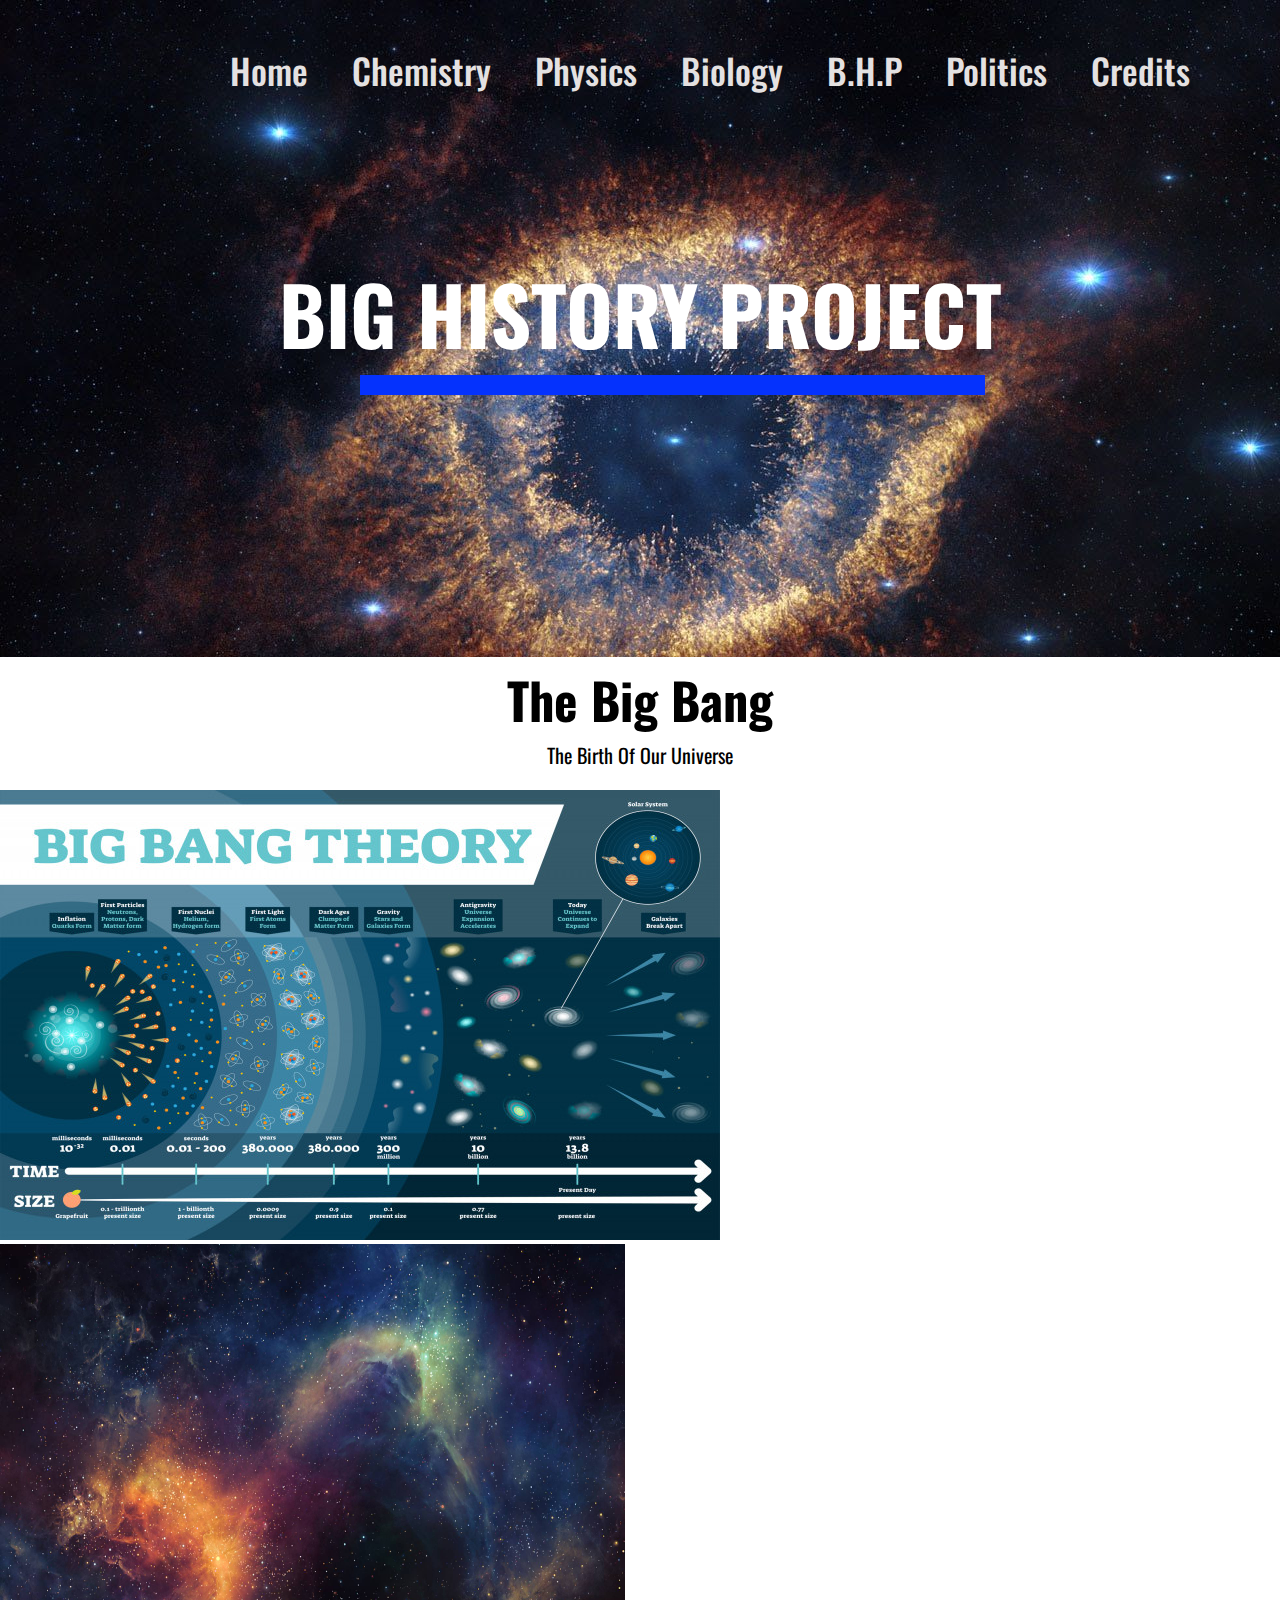
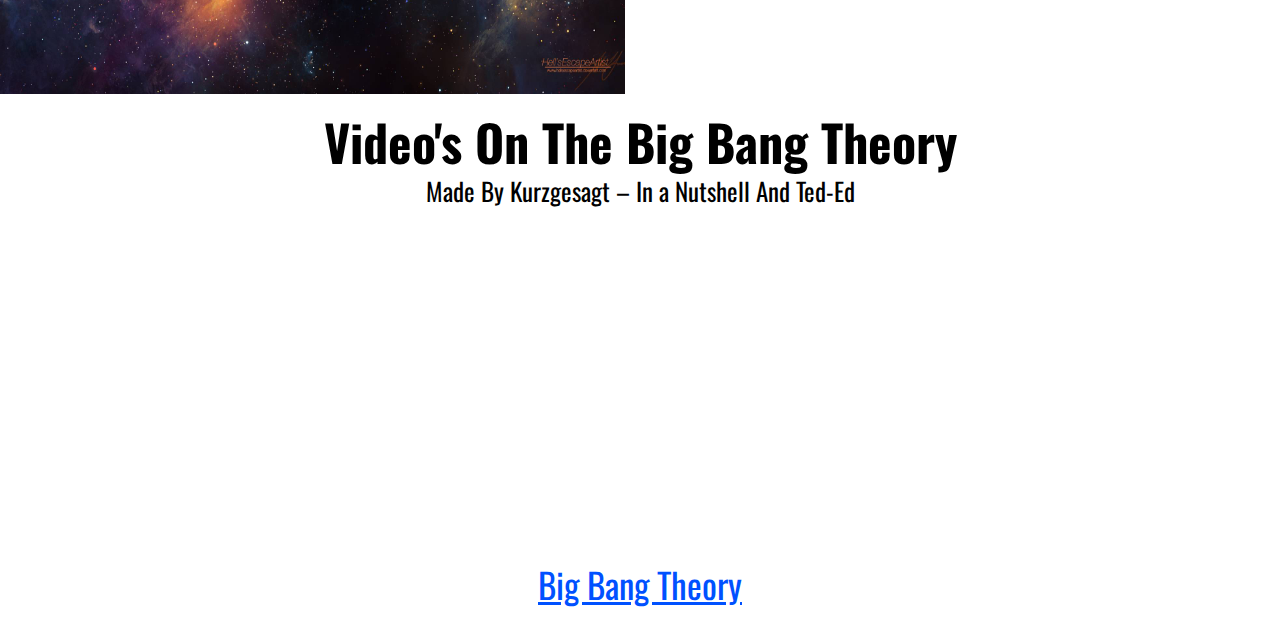
<file: B.H.P.html>
<!DOCTYPE html>
<html lang = "en">
<head>
    <meta charset    = "UTF-8">
    <meta http-equiv = "X-UA-Compatible" content = "IE=edge">
    <meta name       = "viewport" content        = "width=device-width, initial-scale=1.0">
    <link rel        = "stylesheet" href         = "B.H.P.css">
    <title>B.H.P</title>
</head>
<body>
    <div class = "download">
        <nav>
          <ul>
             <li><a href = "index.html">Home</a></li>
             <li><a href = "Chemistry.html">Chemistry</a></li>
             <li><a href = "Physics.html">Physics</a></li>
             <li><a href = "Biology.html">Biology</a></li>
             <li><a href = "B.H.P.html">B.H.P</a></li>
             <li><a href = "Politics.html">Politics</a></li>
             <li><a href="Credits.html">Credits</a></li>
          </ul>
          </nav>
            <h1 class = "h1-1">BIG HISTORY PROJECT</h1>
            <div class = "div-2"></div>
        </div>
       <h2 class = "Big-Bang">The Big Bang</h2>
       <p class="big-bang">
        The Birth Of Our Universe
       </p>
       <img src="thumb_720_450_dreamstime_m_112764179_1.jpg" alt="img1" class="img1">
        <img src="53083.jpg" alt="img2" class="img2">
        <h2 class="h2-2">
            Video's On The Big Bang Theory
        </h2>
        <p class="p9">Made By Kurzgesagt – In a Nutshell And Ted-Ed</p>
        <iframe width="560" height="315" src="https://www.youtube.com/embed/wNDGgL73ihY" frameborder="0" allow="accelerometer; autoplay; clipboard-write; encrypted-media; gyroscope; picture-in-picture" allowfullscreen class="iframe1"></iframe>
        <iframe width="560" height="315" src="https://www.youtube.com/embed/DmUiCweDic4" frameborder="0" allow="accelerometer; autoplay; clipboard-write; encrypted-media; gyroscope; picture-in-picture" allowfullscreen class="iframe2"></iframe>
        <p style=" text-align:center;"><a href="https://docs.google.com/document/d/1xMZqaXKbzo2fC8sefE-_W8ndWEW2XMj1_O1JrKoypl4/edit?usp=sharing">Big Bang Theory</a></p>
</body>
</html>
</file>
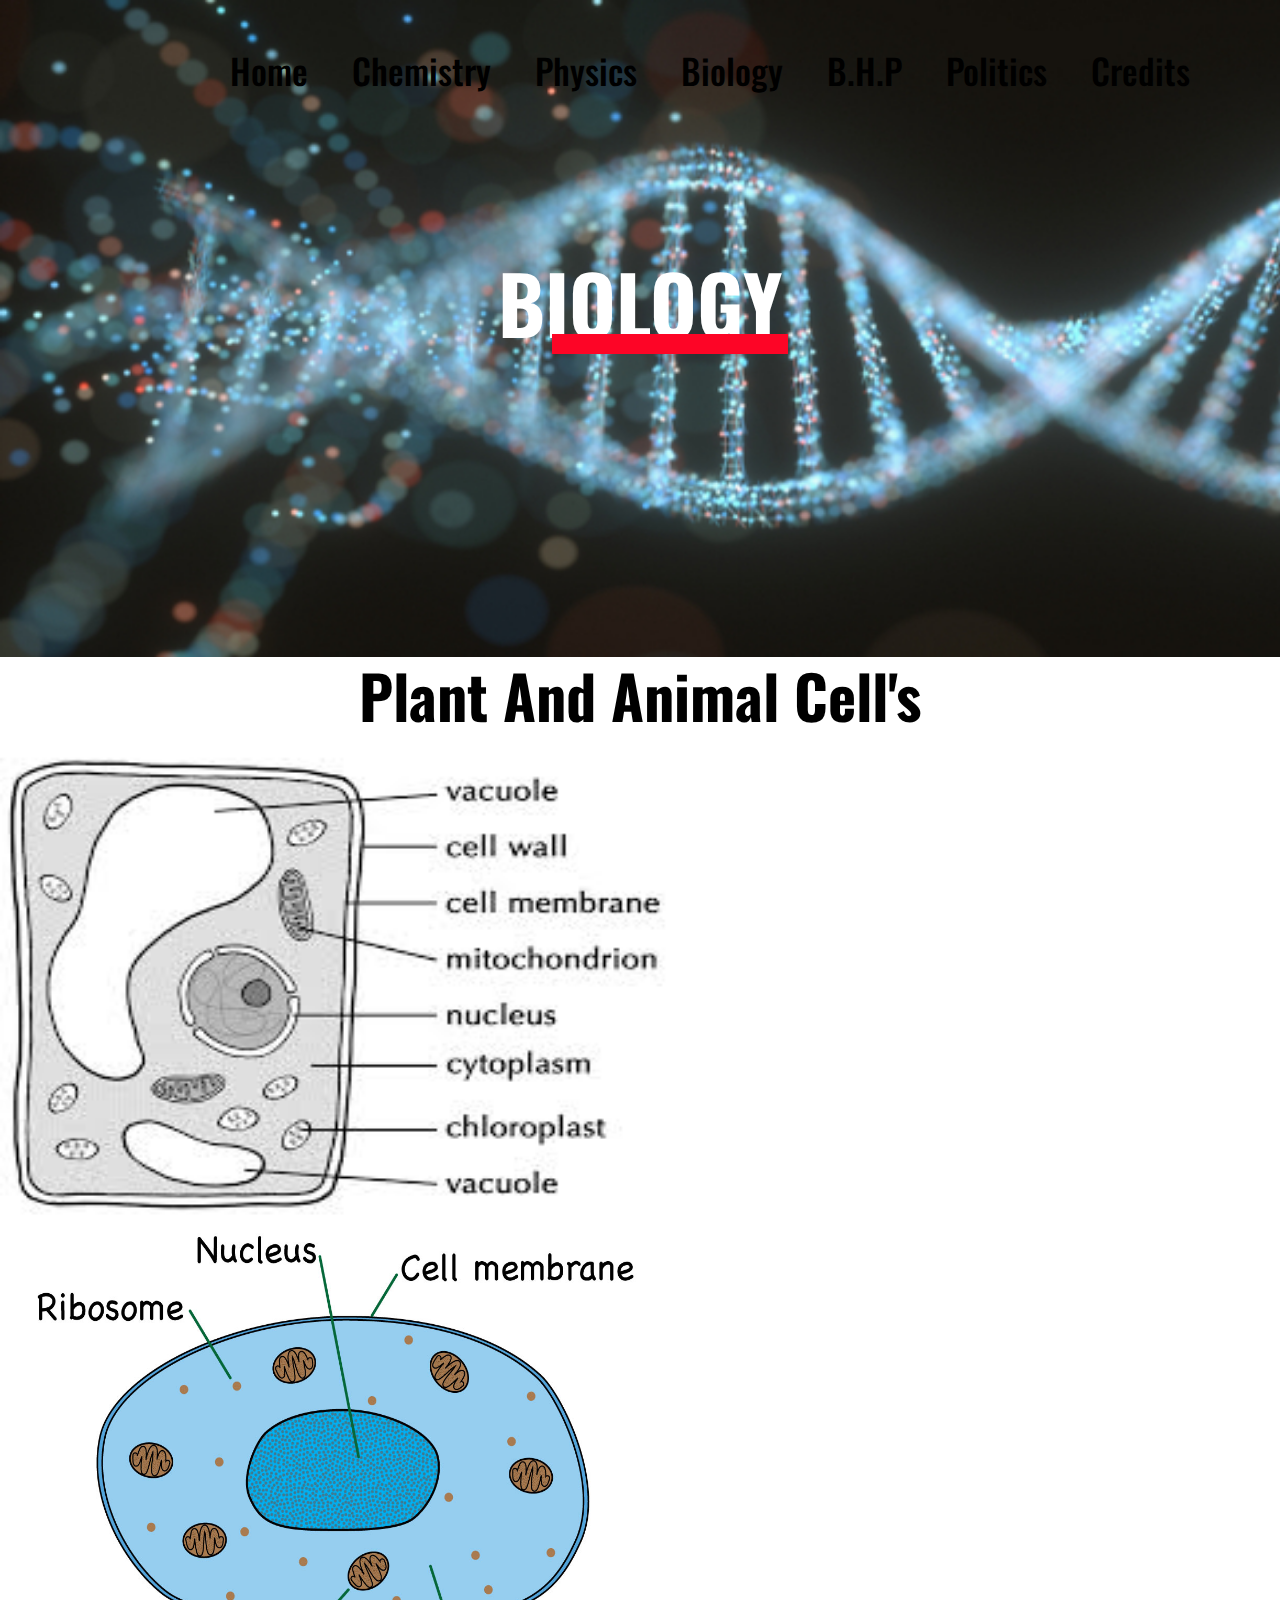
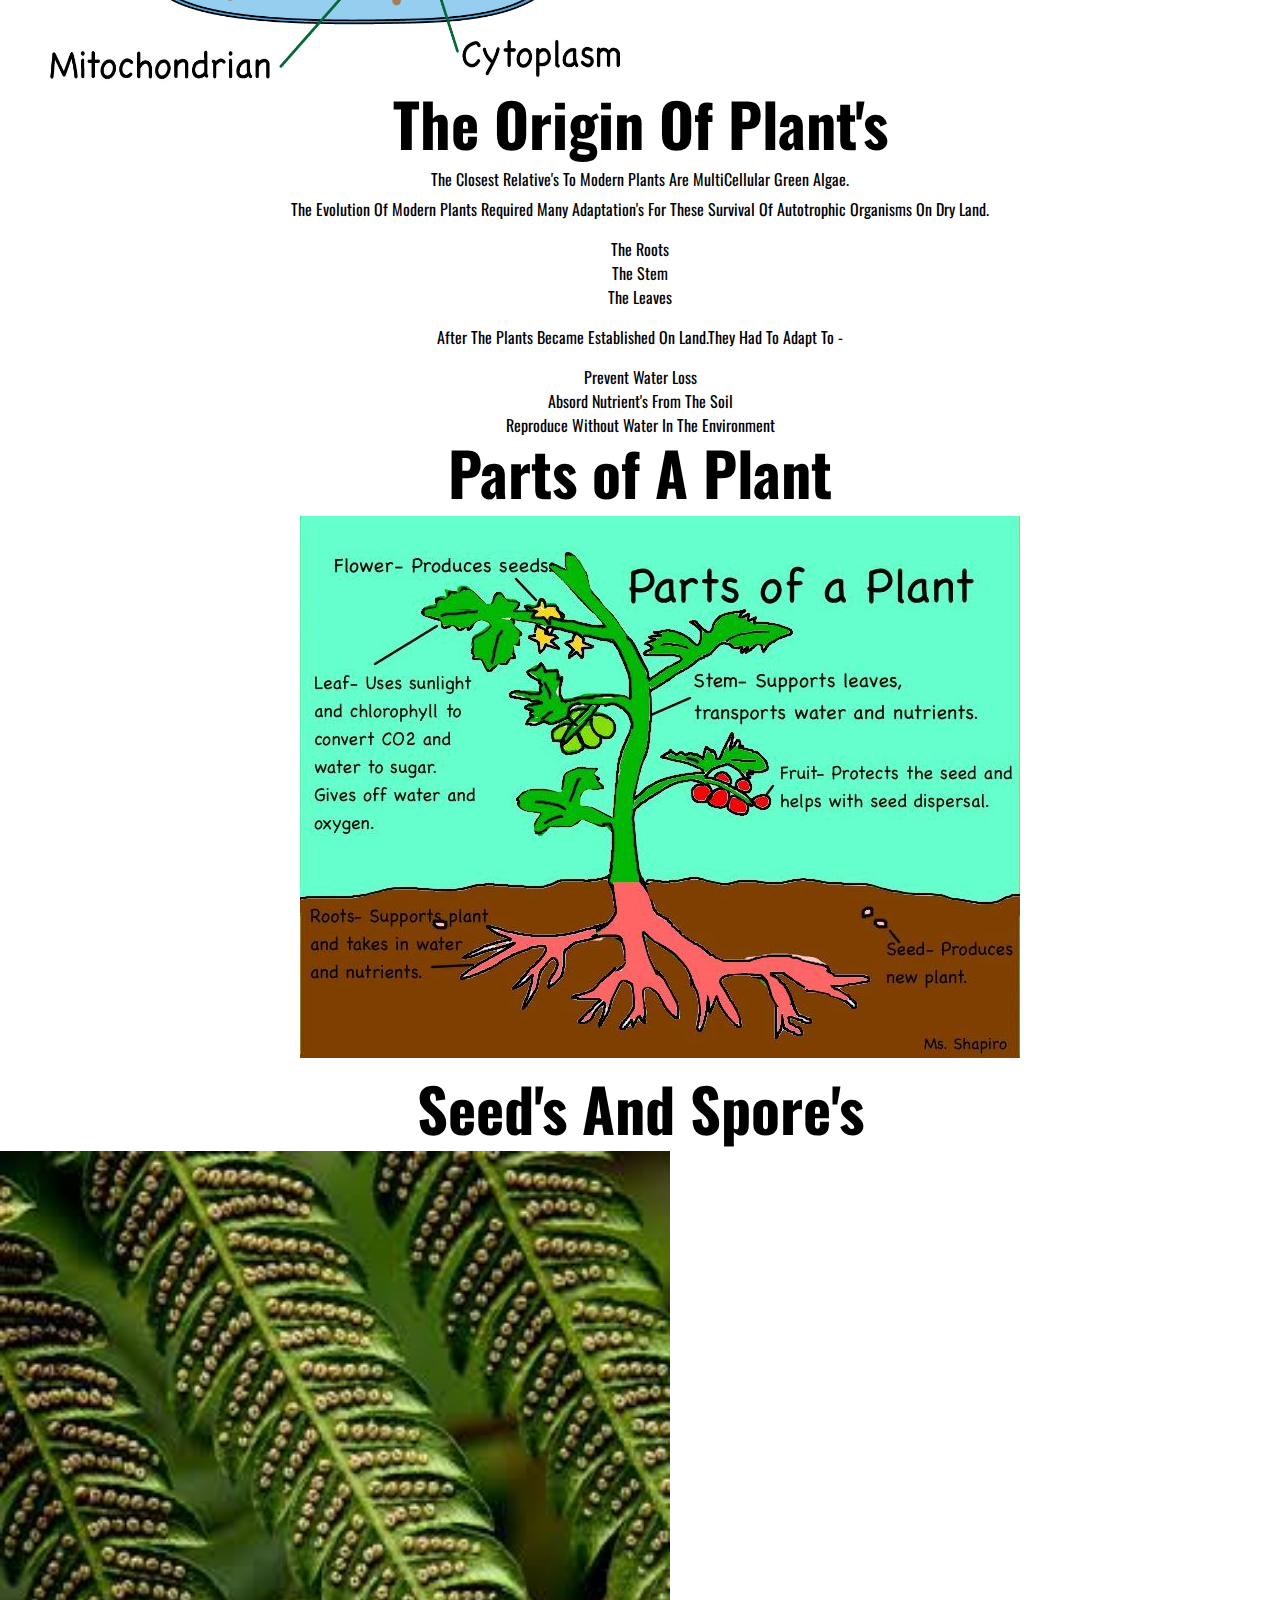
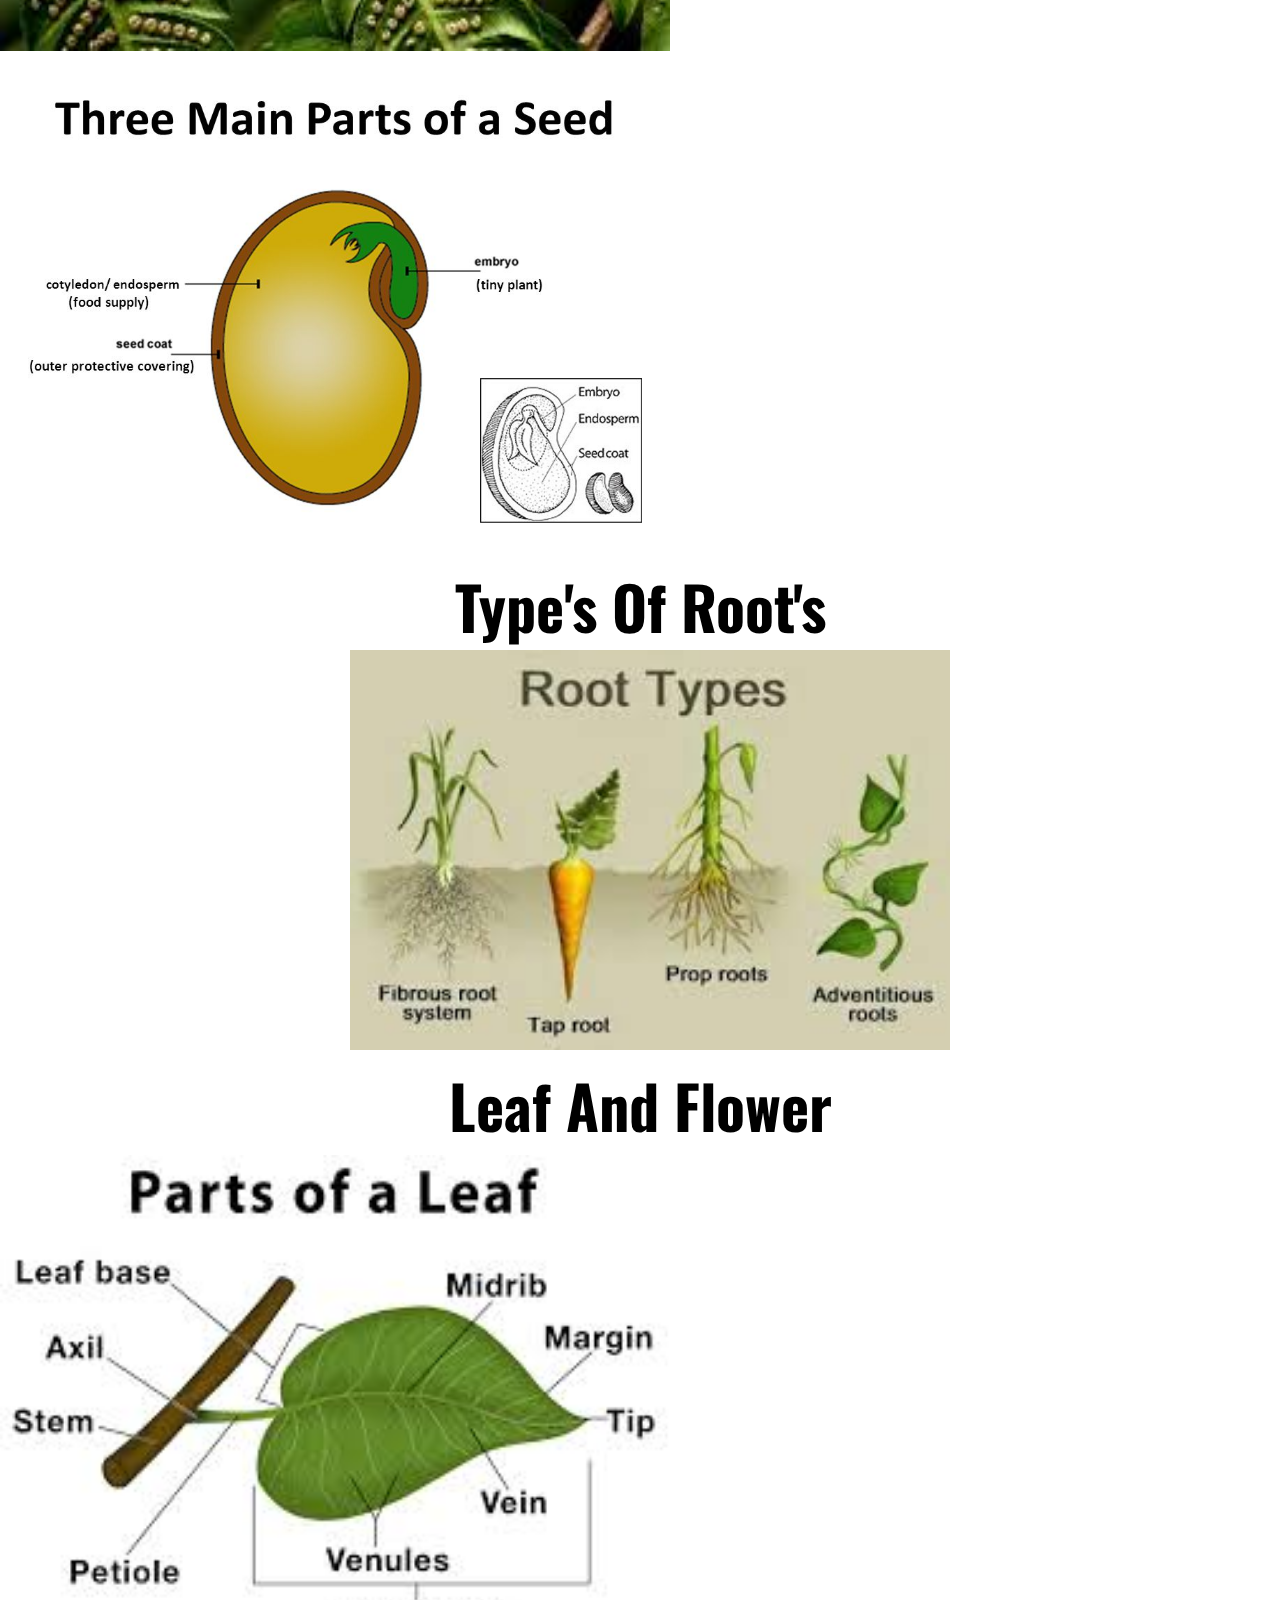
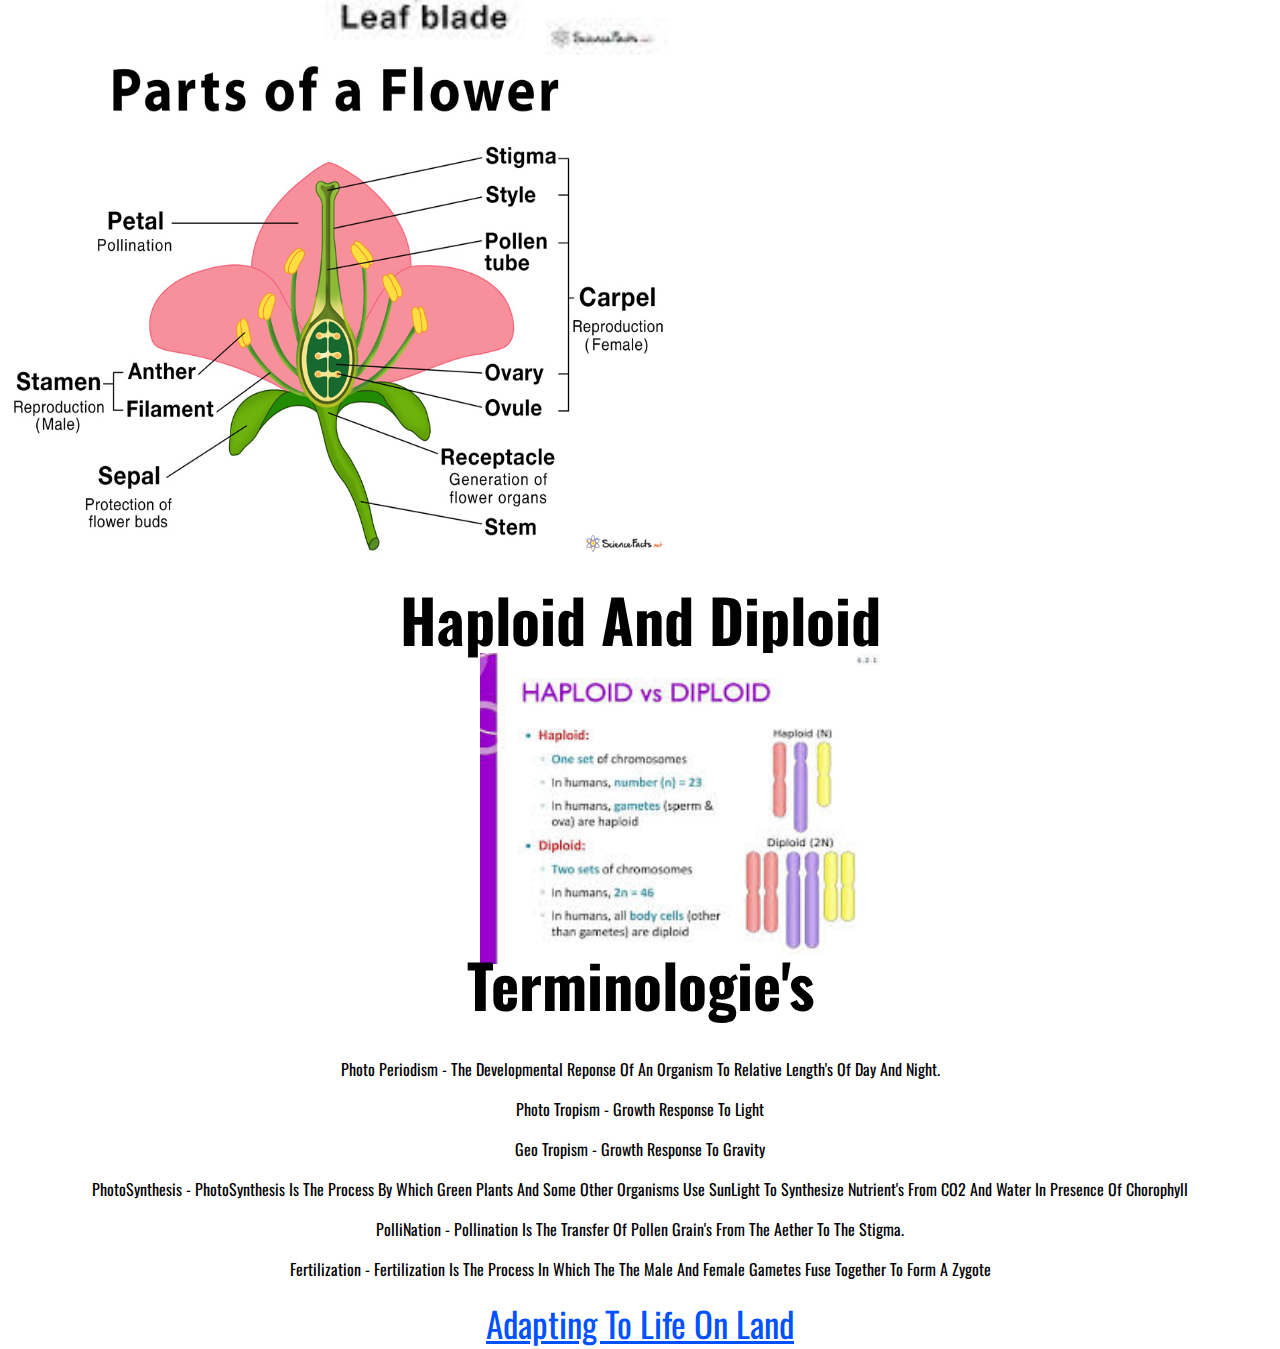
<file: Biology.html>
<!DOCTYPE html>
<html lang="en">
    <meta name="viewport" content="width=device-width, initial-scale=1.0">
    <link rel="stylesheet" href="Biology.css">
    <title>Biology</title>
</head>
<body>
    <div class = "download">
        <nav>
          <ul>
             <li><a href = "index.html">Home</a></li>
             <li><a href = "Chemistry.html">Chemistry</a></li>
             <li><a href = "Physics.html">Physics</a></li>
             <li><a href = "Biology.html">Biology</a></li>
             <li><a href = "B.H.P.html">B.H.P</a></li>
             <li><a href = "Politics.html">Politics</a></li>
             <li><a href="Credits.html">Credits</a></li>
          </ul>
          <h1 class = "h-1">BIOLOGY</h1>
          <div class="div-1"></div>
      </nav>
      <h2 class="h2-1">Plant And Animal Cell's</h2>
      <img src="Plant Cell.jpeg" alt="img1" class="img1">
      <img src="Animal Celll.jpg" alt="img2" class="img2">
      <h2 class="h2-2">The Origin Of Plant's</h2>
      <p class="p1">The Closest Relative's To Modern Plants Are MultiCellular Green Algae.</p>
      <p class="p2">The Evolution Of Modern Plants Required Many Adaptation's For These Survival Of Autotrophic Organisms On Dry Land.</p>      
      <li class="li1">The Roots</li>
      <li class="li2">The Stem</li>
      <li class="li3">The Leaves</li>
      <p class="p3">After The Plants Became Established On Land.They Had To Adapt To - </p>
      <li class="li4">Prevent Water Loss</li>
      <li class="li5">Absord Nutrient's From The Soil</li>
      <li class="li6">Reproduce Without Water In The Environment</li>
      <h2 class="h2-3">Parts of A Plant</h2>
      <img src="Parts Of A Plant.jpg" alt="img3" class="img3">
      <h2 class="h2-4">Seed's And Spore's</h2>
      <img src="Spor.jpeg" alt="img4" class="img4">
    <img src="Three+Main+Parts+of+a+Seed.jpg" alt="img5" class="img5">
    <h2 class="h2-5">Type's Of Root's</h2>
    <img src="Root Types.jpeg" alt="img6" class="img6">
    <h2 class = "h2-6">Leaf And Flower</h2>
    <img src="Leaf.jpeg" alt="img7" class="img7">
    <img src = "Parts-of-a-Flower-Diagram.jpg" alt = "img8" class = "img8">
    <h2 class="h2-8">Haploid And Diploid</h2>
    <img src="H And D.jpeg" alt="img9" class="img9">
<h2 class="h2-7">Terminologie's</h2>
    <p class="p4">Photo Periodism - The Developmental Reponse Of An Organism To Relative Length's Of Day And Night.</p>
    <p class="p5">Photo Tropism - Growth Response To Light</p>
      <p class="p6">Geo Tropism - Growth Response To Gravity</p>
      <p class="p7">PhotoSynthesis - PhotoSynthesis Is The Process By Which Green Plants And Some Other Organisms Use SunLight To Synthesize Nutrient's From CO2 And Water In Presence Of Chorophyll</p>
      <p class = "p8">PolliNation - Pollination Is The Transfer Of Pollen Grain's From The Aether To The Stigma.</p>
      <p class = "p9">Fertilization - Fertilization Is The Process In Which The The Male And Female Gametes Fuse Together To Form A Zygote</p>
    <div style="text-align:center;  position: relative; bottom: 200px; color: rgb(0, 81, 255); font-size: 35px;">
        <a href="Virus doc.pdf">Adapting To Life On Land</a>​​​​​​​​​​​​​​​​​​​​​​​​​​​​​​​​​​​​
      </div>
</body>
</html>
</file>
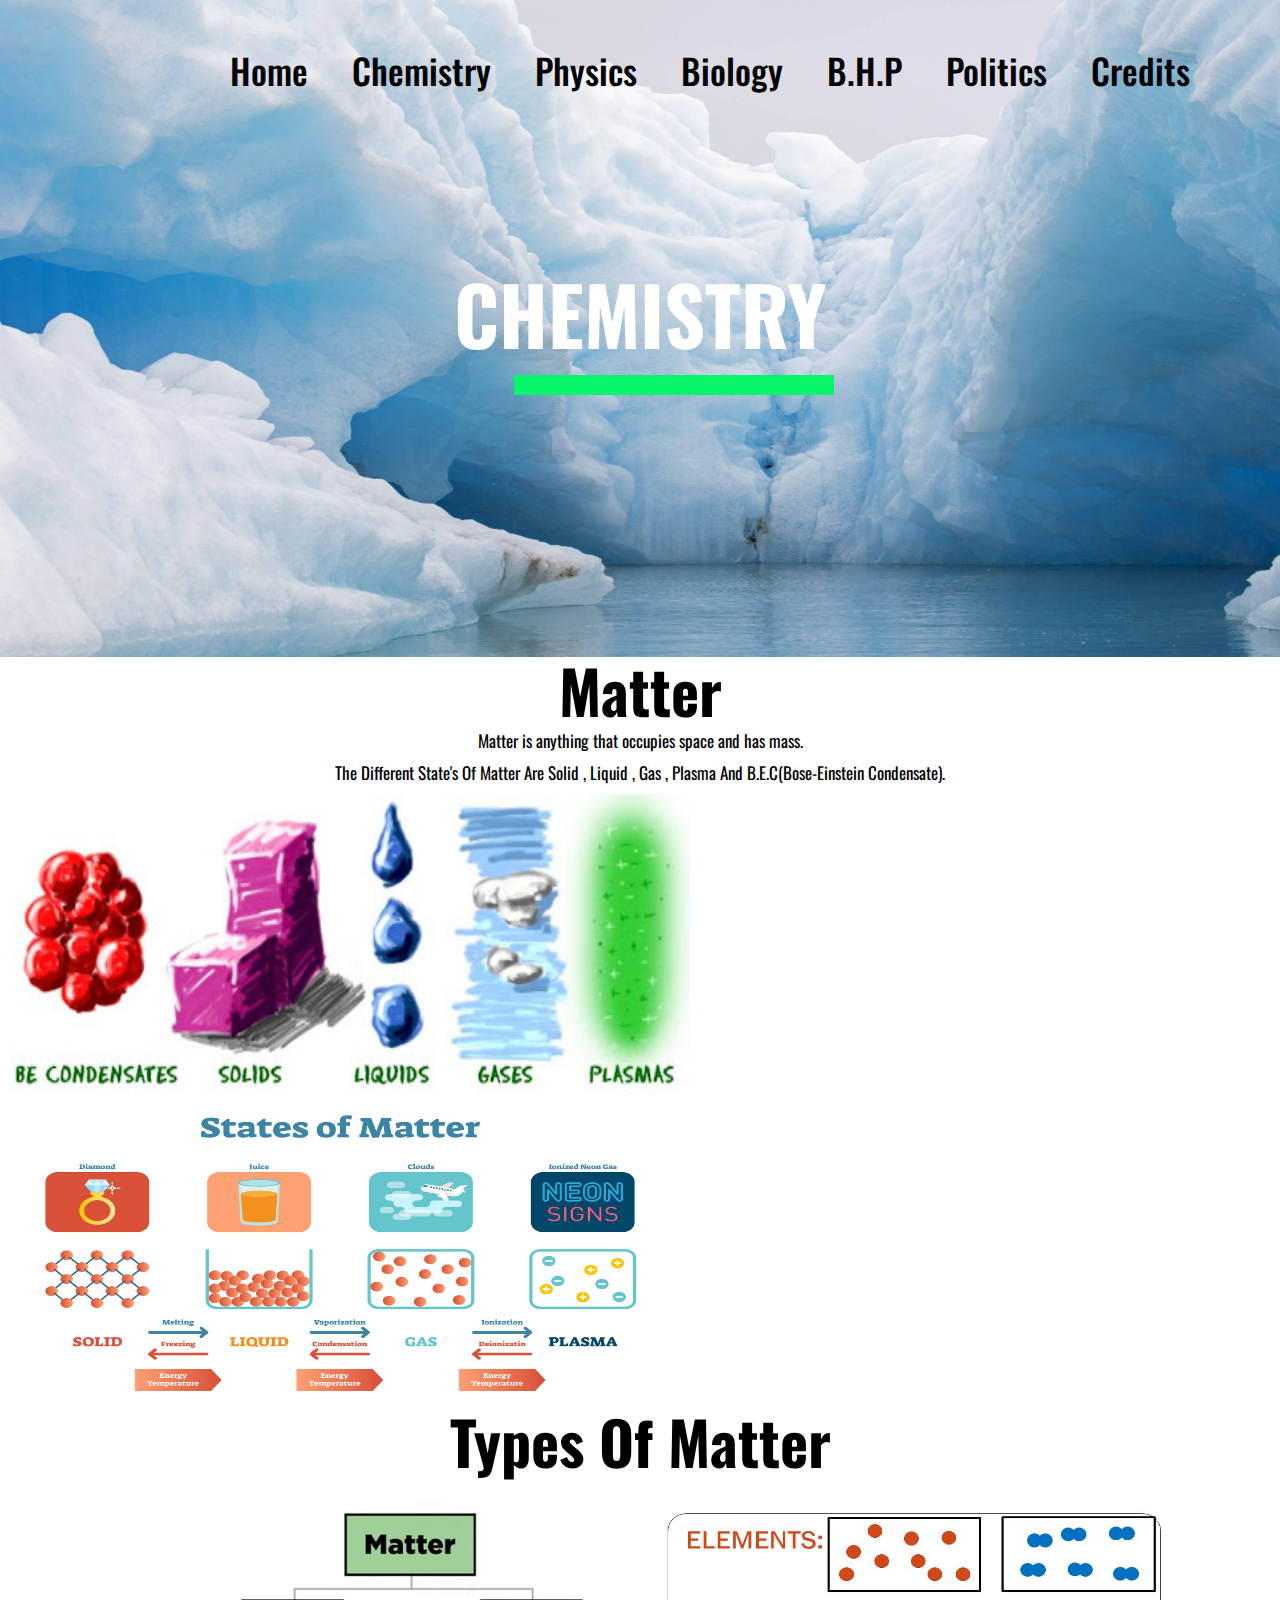
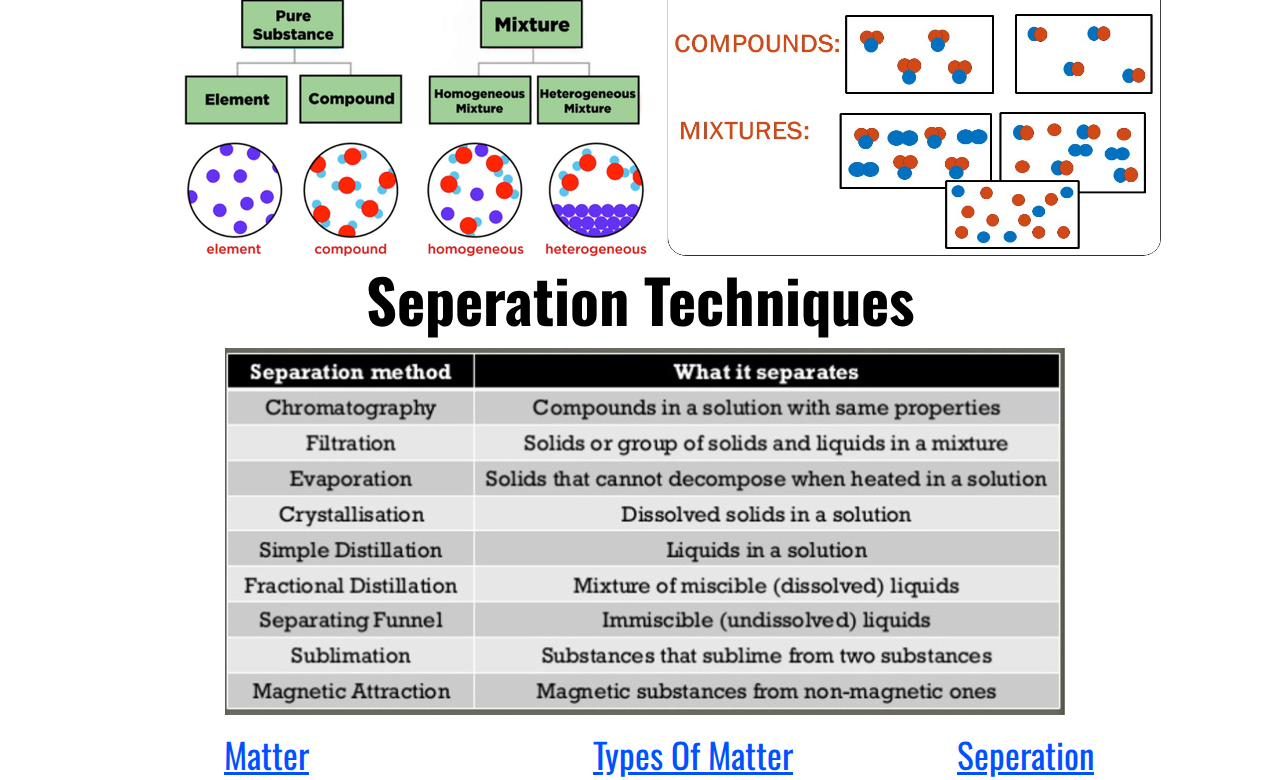
<file: Chemistry.html>
<!DOCTYPE html>
<html lang="en">
<head>
    <meta charset="UTF-8">
    <meta http-equiv="X-UA-Compatible" content="IE=edge">
    <meta name="viewport" content="width=device-width, initial-scale=1.0">
    <link rel="stylesheet" href="Chemistry.css">
    <title>Chemistry</title>
</head>
<body>
    <div class = "download">
        <nav>
          <ul>
             <li><a href = "index.html">Home</a></li>
             <li><a href = "Chemistry.html">Chemistry</a></li>
             <li><a href = "Physics.html">Physics</a></li>
             <li><a href = "Biology.html">Biology</a></li>
             <li><a href = "B.H.P.html">B.H.P</a></li>
             <li><a href = "Politics.html">Politics</a></li>
             <li><a href="Credits.html">Credits</a></li>
          </ul>
          </nav>
            <h1>CHEMISTRY</h1>
            <div class="div-1"></div>
            <h2 class = "h2-1">Matter</h2>
            <p class="p1">Matter is anything that occupies space and has mass.</p>
            <p class="p2">The Different State's Of Matter Are Solid , Liquid , Gas , Plasma And B.E.C(Bose-Einstein Condensate).</p>
            <img src="Solid Liquid Gas.jpg" alt="img-1" class="img-1">
            <img src="Process Of matter.jpg" alt="img-2" class="img-2">
            <h2 class="h2-2">Types Of Matter</h2>
            <img src="-Types-of-matter.png" alt="img-3" class="img-3">
            <img src="Atoms.jpg" alt="img4" class="img4">
            <h2 class="h2-3">Seperation Techniques</h2>
            <img src="Seperation Techniques.jpg" alt="img5" class="img5">
          <a href = "States Of Matter.pdf" class = "a-1">Matter</a>
          <a href="Mixtures.pdf" class="a-2">Types Of Matter</a>
          <a href="Seperation.pdf" class="a-3">Seperation</a>
</html>
</file>
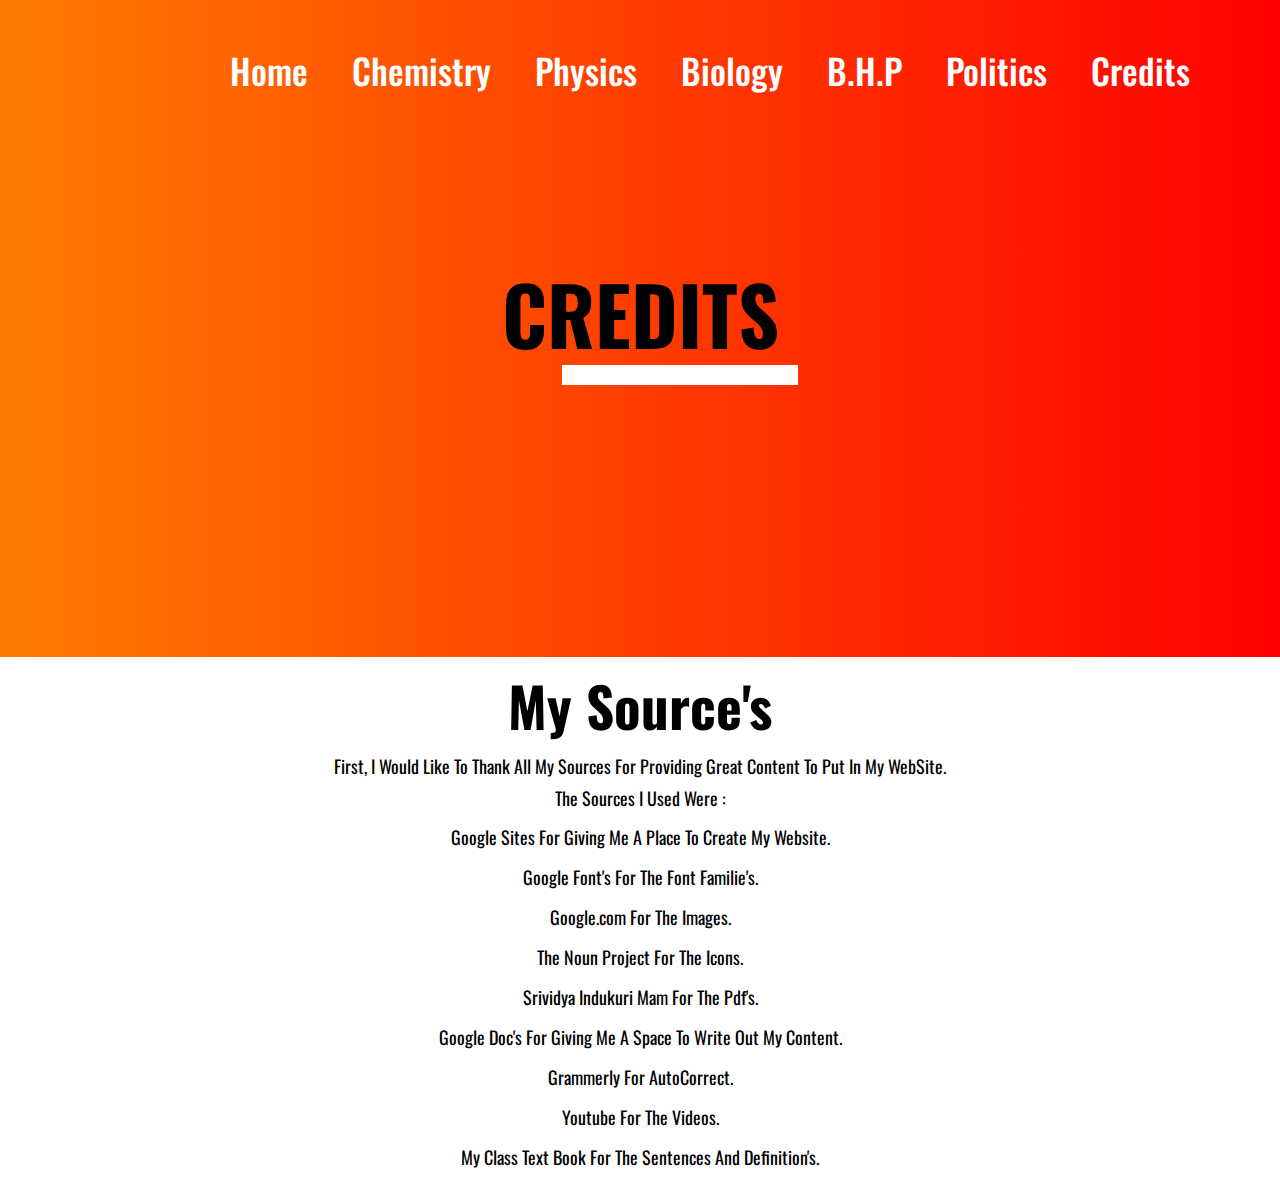
<file: Credits.html>
<!DOCTYPE html>
<html lang="en">
<head>
    <meta charset="UTF-8">
    <meta http-equiv="X-UA-Compatible" content="IE=edge">
    <meta name="viewport" content="width=device-width, initial-scale=1.0">
    <link rel="stylesheet" href="Credits.css">
    <title>Document</title>
</head>
<body>
    <div class = "download">
        <nav>
          <ul>
             <li><a href = "index.html">Home</a></li>
             <li><a href = "Chemistry.html">Chemistry</a></li>
             <li><a href = "Physics.html">Physics</a></li>
             <li><a href = "Biology.html">Biology</a></li>
             <li><a href = "B.H.P.html">B.H.P</a></li>
             <li><a href = "Politics.html">Politics</a></li>
             <li><a href="Credits.html">Credits</a></li>
          </ul>
      </nav>
      <h1>CREDITS</h1>
      <div class="div1"></div>
    </div>

    <h2 class="h2-1">My Source's</h2>

    <p>First, I Would Like To Thank All My Sources For Providing Great Content To Put In My WebSite.</p>
    <p class="p2">The Sources I Used Were : </p>

    <li>Google Sites For Giving Me A Place To Create My Website.</li>
    <li>Google Font's For The Font Familie's.</li>
    <li>Google.com For The Images.</li>
    <li>The Noun Project For The Icons.</li>
    <li>Srividya Indukuri Mam For The Pdf's.</li>
    <li>Google Doc's For Giving Me A Space To Write Out My Content.</li>
    <li>Grammerly For AutoCorrect.</li>
    <li>Youtube For The Videos.</li>
    <li>My Class Text Book For The Sentences And Definition's.</li>
</body>
</html>
</file>
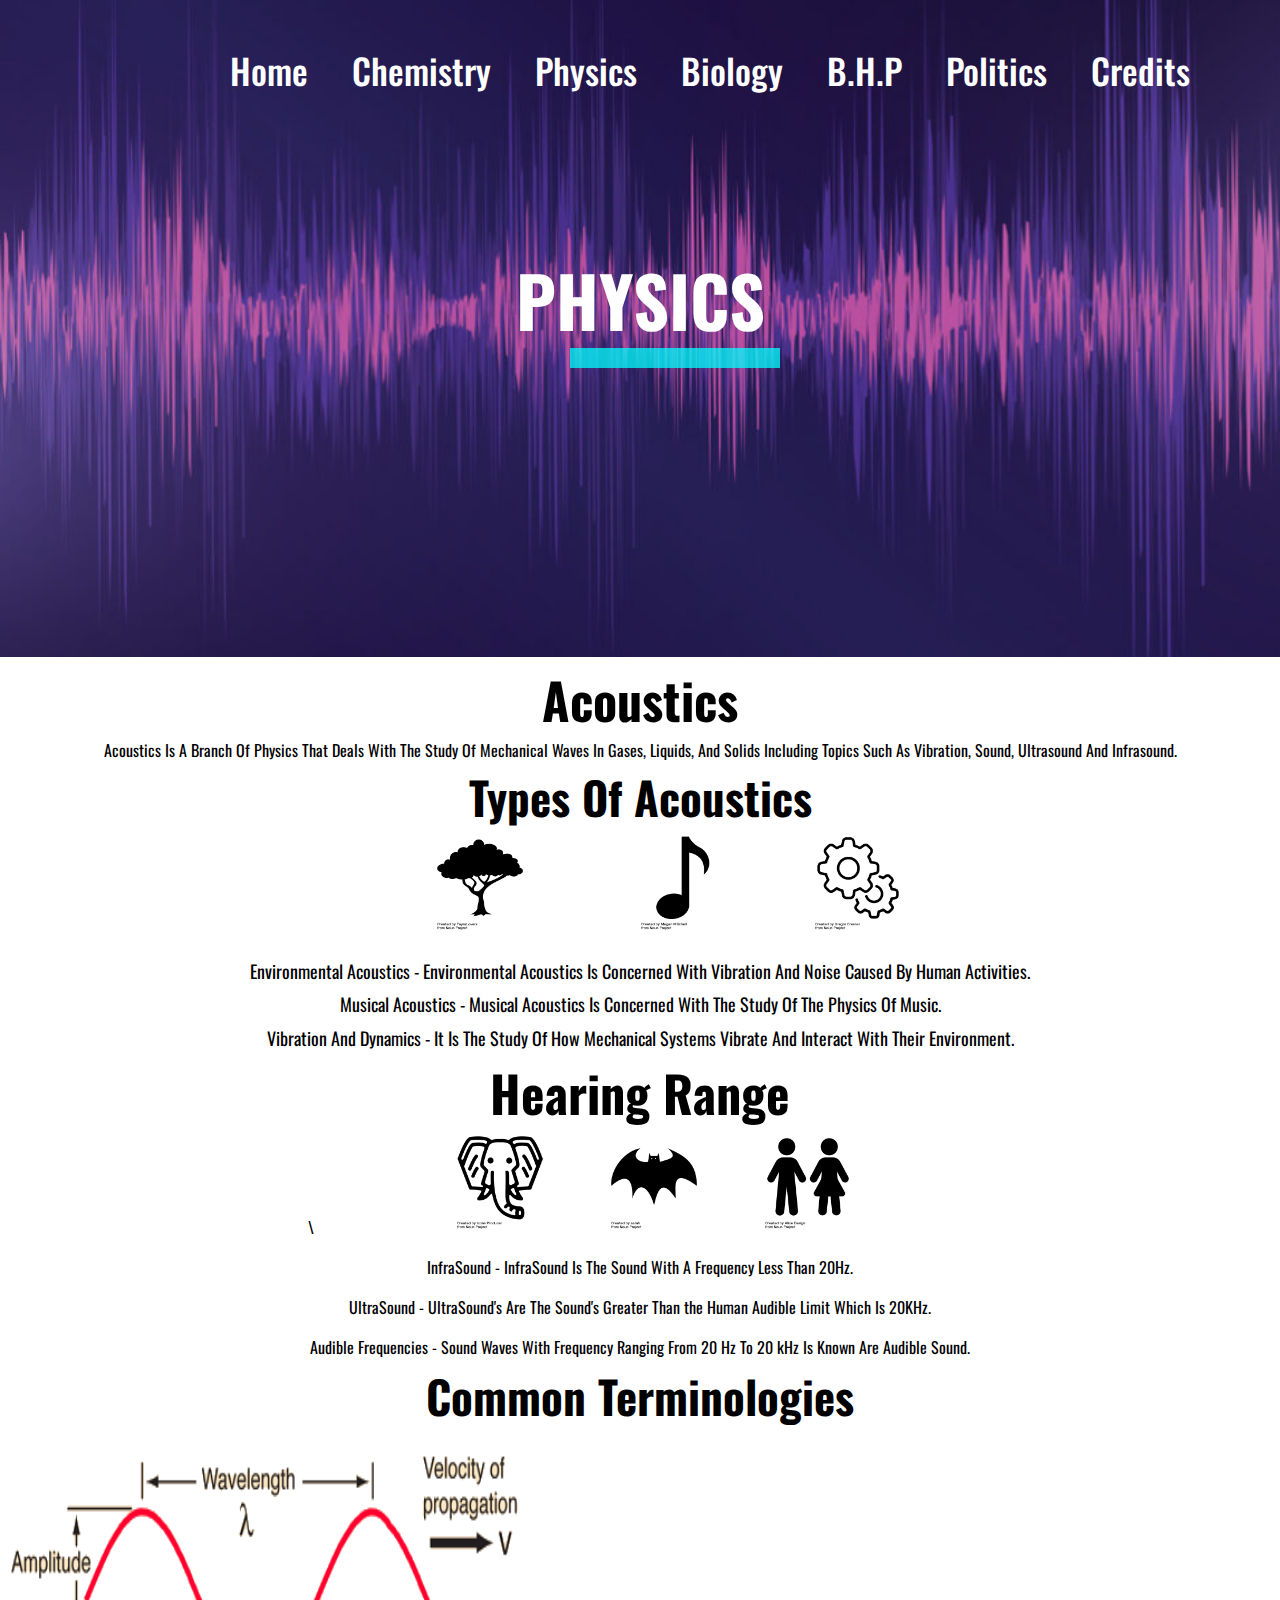
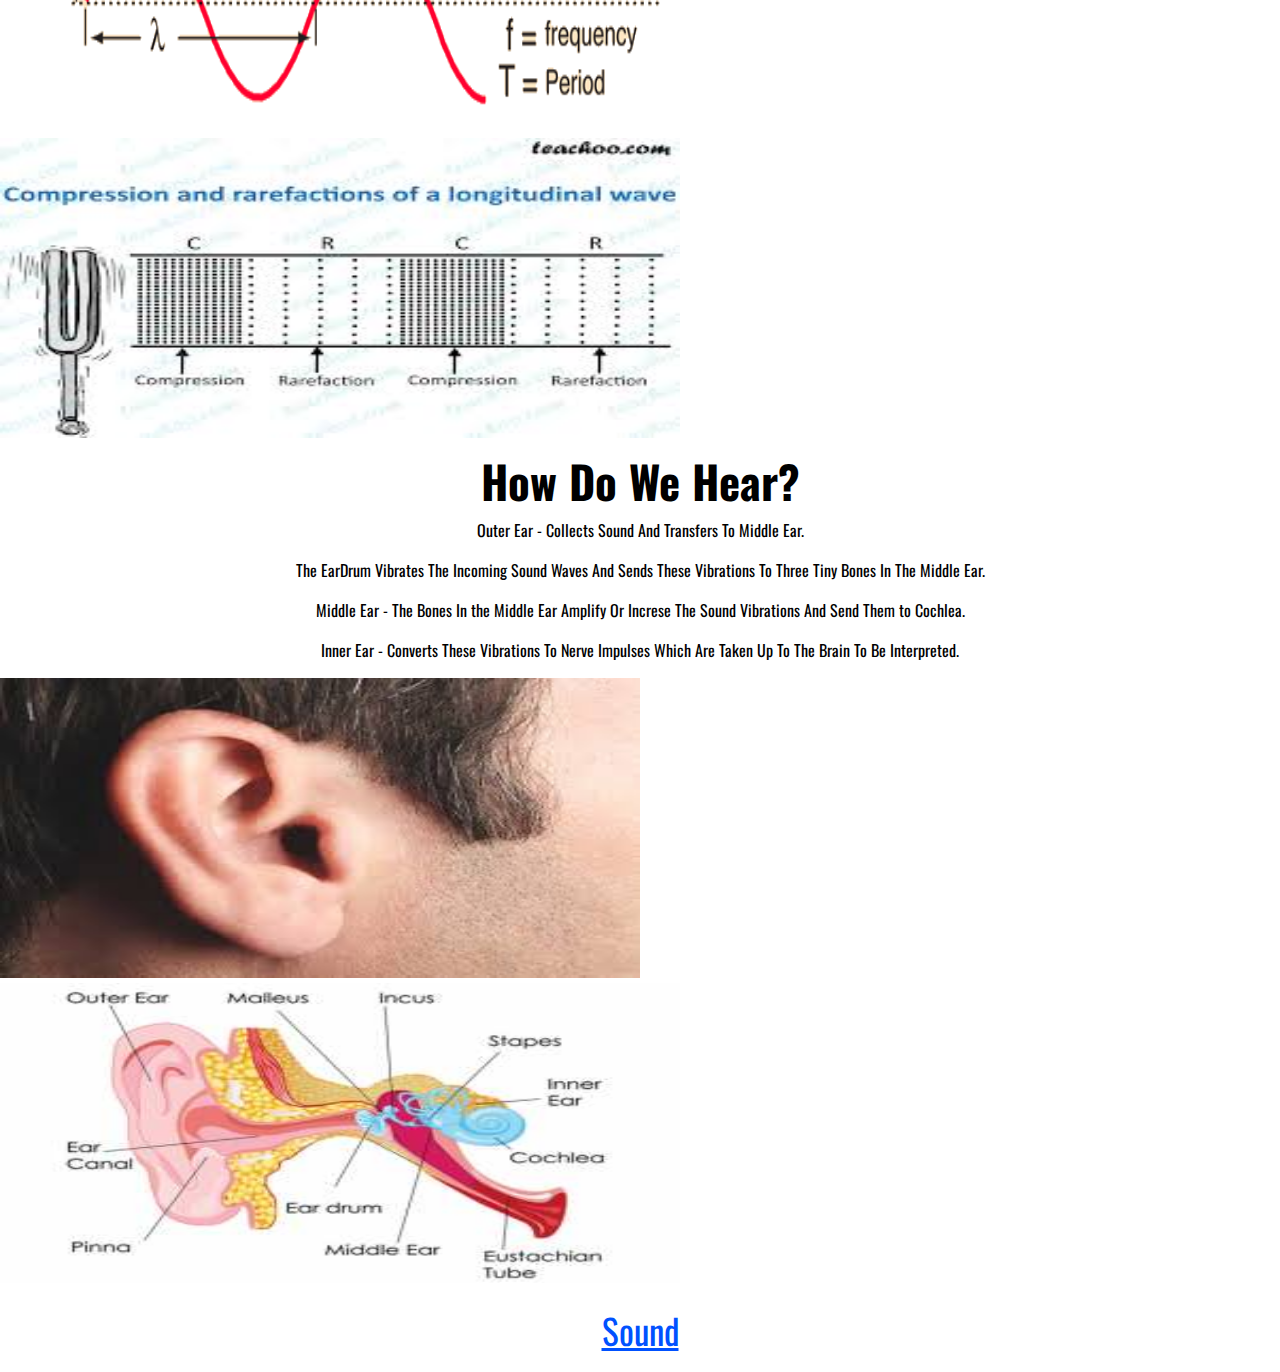
<file: Physics.html>
<!DOCTYPE html>
<html lang="en">
<head>
    <meta charset="UTF-8">
    <meta http-equiv="X-UA-Compatible" content="IE=edge">
    <meta name="viewport" content="width=device-width, initial-scale=1.0">
    <link rel="stylesheet" href="Physics.css">
    <title>Physics</title>
</head>
<body>
    <div class = "download">
        <nav>
          <ul>
             <li><a href = "index.html">Home</a></li>
             <li><a href = "Chemistry.html">Chemistry</a></li>
             <li><a href = "Physics.html">Physics</a></li>
             <li><a href = "Biology.html">Biology</a></li>
             <li><a href = "B.H.P.html">B.H.P</a></li>
             <li><a href = "Politics.html">Politics</a></li>
             <li><a href="Credits.html">Credits</a></li>
          </ul>
      </nav>
      <h1>PHYSICS</h1>
      <div class="div-2"></div>
    </div>
    <h2 class="h2-1">Acoustics</h2>
    <p class="p-1">Acoustics Is A Branch Of Physics That Deals With The Study Of Mechanical Waves In Gases, Liquids, And Solids Including Topics Such As Vibration, Sound, Ultrasound And Infrasound.</p>
    <h2 class="h2-5">Types Of Acoustics</h2>
    <img src="noun_Tree_1543466.png" alt="img8" class="img8">
    <img src="noun_Music_7355.png" alt="img9" class="img9">
    <img src="noun_cogs_630582.png" alt="img10" class="img10">
    <p class="p9">Environmental Acoustics - Environmental Acoustics Is Concerned With Vibration And Noise Caused By Human Activities.</p>
    <p class="p10">Musical Acoustics - Musical Acoustics Is Concerned With The Study Of The Physics Of Music.</p>
    <p class="p11">Vibration And Dynamics - It Is The Study Of How Mechanical Systems Vibrate And Interact With Their Environment.</p>
    <h2 class="h2-1">Hearing Range</h2>
    <img src="noun_elephant face_1557799.png" alt="Elephant" class="Elephant height="100px" width="100px">
    <img src="noun_Bat_1385939.png" alt="Bat" class="Bat" height="100px" width="100px">
    <img src="noun_Human_1994806.png" alt="img3" class="Human" height="100px" width="100px">\
    <p class="p-2">InfraSound - InfraSound Is The Sound With A Frequency Less Than 20Hz.</p>
    <p class="p-3">UltraSound - UltraSound's Are The Sound's Greater Than the Human Audible Limit Which Is 20KHz.</p>
    <p class = "p-4">Audible Frequencies -  Sound Waves With Frequency Ranging From 20 Hz To 20 kHz Is Known Are Audible Sound.</p>
    <h2 class="h2-3">Common Terminologies</h2>
    <img src="Terms Of Waves.png" alt="img4" class="img4">
    <img src="Compressions And RareFractions.png" alt="img5" class="img5">
    <h2 class="h2-4">How Do We Hear?</h2>
    <p class = "p5">Outer Ear - Collects Sound And Transfers To Middle Ear.</p>
    <p class="p6">The EarDrum Vibrates The Incoming Sound Waves And Sends These Vibrations To Three Tiny Bones In The Middle Ear.</p>
    <p class="p7">Middle Ear - The Bones In the Middle Ear Amplify Or Increse The Sound Vibrations And Send Them to Cochlea.</p>
    <p class="p8">Inner Ear - Converts These Vibrations To Nerve Impulses Which Are Taken Up To The Brain To Be Interpreted.</p>
    <img src="Ear1.jpeg" alt="" class="img7">
    <img src="Ear.jpg" alt="img6" class="img6">
    <p><a href="ACFrOgB-PqPd86utH-030ottO7OuT_fNZL5EdS4w5zY9NLT4EC2VbhGViefHAv6Gth1rlVfgojWexpEKBsTlWbZrisbTSE0ia9m5N12J_hiM-HeCW_nfACtljAZB4Y6VRzSoCF5er3Z12HzRqjtF.pdf">Sound</a></p>
</body>
</html>
</file>
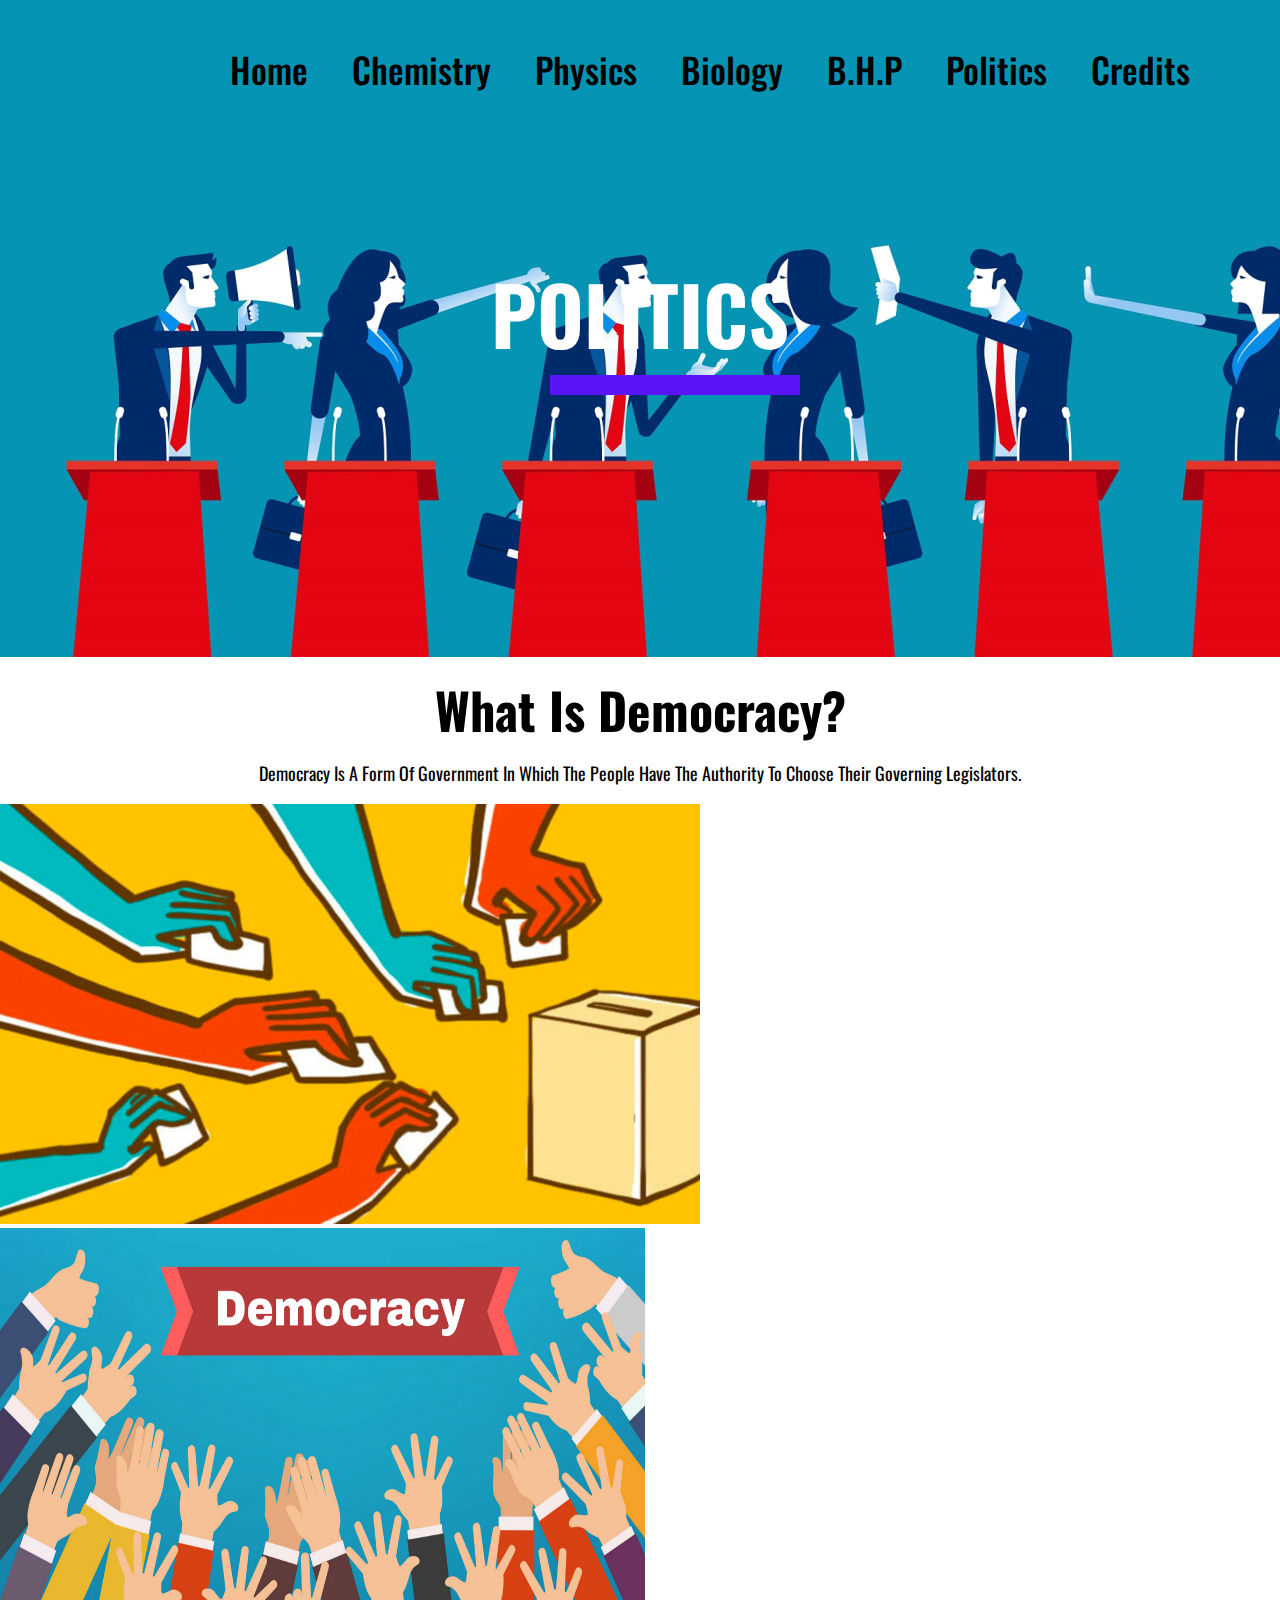
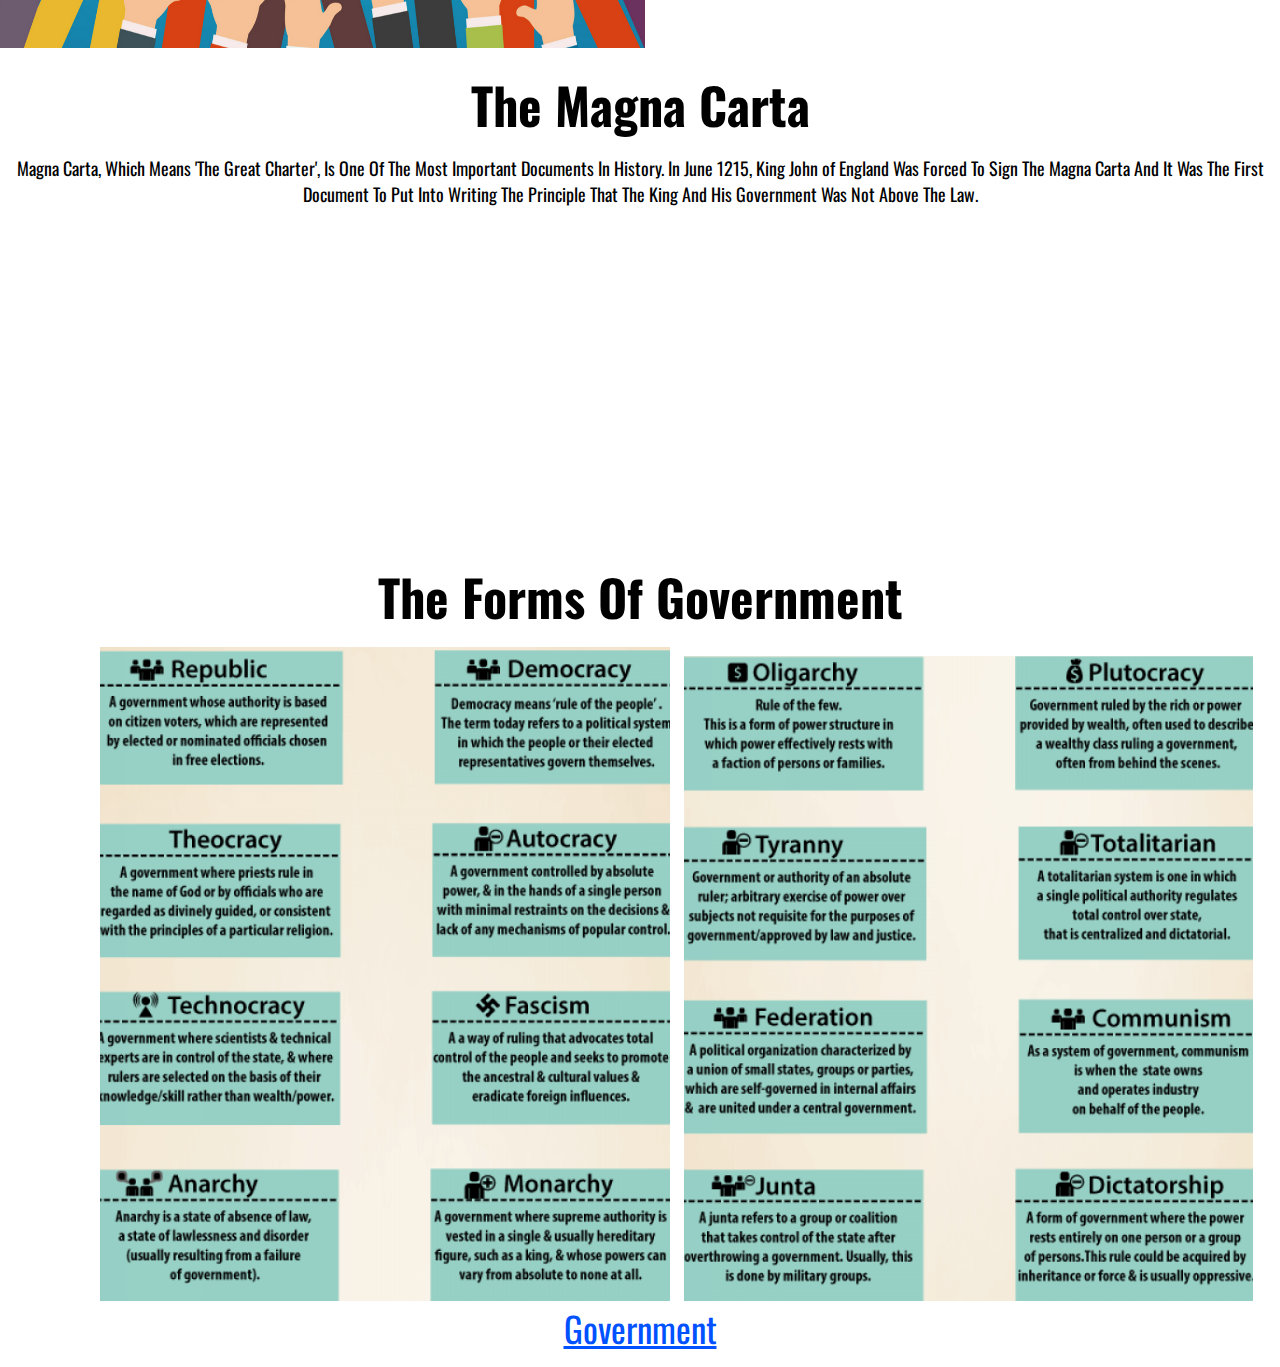
<file: Politics.html>
<!DOCTYPE html>
<html lang = "en">
<head>
    <meta charset    = "UTF-8">
    <meta http-equiv = "X-UA-Compatible" content = "IE=edge">
    <meta name       = "viewport" content        = "width=device-width, initial-scale=1.0">
    <link rel        = "stylesheet" href         = "Politics.css">
    <title>Politics</title>
</head>
<body>
    <div class = "div1">
        <nav>
          <ul>
             <li><a href = "index.html">Home</a></li>
             <li><a href = "Chemistry.html">Chemistry</a></li>
             <li><a href = "Physics.html">Physics</a></li>
             <li><a href = "Biology.html">Biology</a></li>
             <li><a href = "B.H.P.html">B.H.P</a></li>
             <li><a href = "Politics.html">Politics</a></li>
             <li><a href="Credits.html">Credits</a></li>
          </ul>
      </nav>

      <h1>POLITICS</h1>

      <div class = "div2"></div>
    </div>



    <div class = "have">
    <h2  class = "h2-2">What Is Democracy?</h2>

        <p>Democracy Is A Form Of Government In Which The People Have The Authority To Choose Their Governing Legislators.</p>
    </div>


    <img src = "voting-700x420.jpg" alt = "img1" class = "img1">

    <img src = "Democracy-ENG.png" alt = "img4" class = "img4">

    <h2>The Magna Carta</h2>

    <p class = "p2">Magna Carta, Which Means 'The Great Charter', Is One Of The Most Important Documents In History.  In June 1215, King John of England Was Forced To Sign The Magna Carta And It Was The First Document To Put Into Writing The Principle That The King And His Government Was Not Above The Law.</p>

    <iframe width="560" height="315" src="https://www.youtube.com/embed/7xo4tUMdAMw" frameborder="0" allow="accelerometer; autoplay; clipboard-write; encrypted-media; gyroscope; picture-in-picture" allowfullscreen></iframe>

        <h2 class = "h2-1">The Forms Of Government</h2>

        <img src = "unnamed.png" alt = "I Am Image 2" class = "img2">

        <img src = "unnamed1.png" alt = "img3" class = "img3">

        <p><a href="https://docs.google.com/document/d/1oAp8-r3lTix_RFFpjuu3lSYGlPdROBnA6y2YL2EXNqY/edit#heading=h.vb8p0lepu9vn">Government</a></p>


</body>
</html>
</file>
<file: B.H.P.css>
@import url('https://fonts.googleapis.com/css2?family=Oswald:wght@300&display=swap');
@import url('https://fonts.googleapis.com/css2?family=Dosis:wght@300&display=swap');
body{margin: 0px;}
nav{width : 100%;height: 100px;}
ul {margin-top: 0px;}
ul li {list-style : none;position: relative;left: 170px;top: 30px;display:inline-block;line-height: 80px;}
ul li a {font-family    : Oswald;padding        : 0 20px;font-size      : 35px;text-decoration: none;font-weight    : 500;color          : rgb(228, 225, 225);}
ul li a:hover{color:rgb(5, 50, 253)}
.download{background: url('big-bang-theory.jpg');height    : 657px;}
.h1-1{font-family: Oswald;font-size  : 80px;color      : white;text-align : center;position   : relative;top        : 100px;font       : 400;}
.div-2{height          : 20px;width           : 625px;background-color: rgb(5, 50, 253);position        : relative;top             : 50px;left            : 360px;}
.Big-Bang{font-family: Oswald;font-size  : 50px;line-height: 0px;text-align : center;}
.big-bang{font-family: Oswald;text-align : center;font-size  : 20px;}
.img2{width : 625px;height: 450px;}
.h2-2{font-family: Oswald;font-size  : 50px;line-height: 2px;text-align : center;}
.p9{font-family: Oswald;line-height: 15px;text-align : center;font-size  : 25px;}
.iframe1{position: relative;left    : 100px;}
.iframe2{position: relative;left    : 100px;}
a{color: rgb(0, 81, 255);font-size: 35px;font-family: Oswald;}
</file>
<file: Biology.css>
@import url('https://fonts.googleapis.com/css2?family=Oswald:wght@300&display=swap');
@import url('https://fonts.googleapis.com/css2?family=Dosis:wght@300&display=swap');
body{margin: 0px;font-family: Oswald;}
nav{width : 100%;height: 100px;}
ul {margin-top: 0px;}
ul li {list-style : none;position: relative;left: 170px;top: 30px;display:inline-block;line-height: 80px;}
ul li a {font-family    : Oswald;padding        : 0 20px;font-size      : 35px;text-decoration: none;font-weight    : 500;color          : black;}
ul li a:hover{color:rgb(253, 5, 38)}
.download{background: url('Nucleus.jpg');height: 657px;background-repeat: no-repeat;background-size: 1380px 657px;}
.div-1{width           : 236px;height          : 20px;background-color: rgb(253, 5, 38);position        : relative;top             : 20px;left            : 552px;}
h1{font-family: Oswald;font-size  : 80px;color      : white;text-align : center;position   : relative;top        : 100px;font       : 400;}
.h2-1{font-family: Oswald;font-size  : 60px;text-align : center;position   : relative;top        : 500px;}
.img1{position   : relative;top        : 450px;width: 670px;height: 480px;}
.img2{width: 670px;height: 480px;position   : relative;top: 450px;}
h2{font-size  : 60px;}
.h2-2{text-align: center;top: 370px;position: relative;}
.p1{text-align: center;top: 320px;position: relative;}
.p2{text-align: center;top: 310px;position: relative;}
.li1{text-align: center;top: 310px;position: relative;}
.li2{text-align: center;top: 310px;position: relative;}
.li3{text-align: center;top: 310px;position: relative;}
.p3{text-align: center;top: 310px;position: relative;}
.li4{text-align: center;top: 310px;position: relative;}
.li5{text-align: center;top: 310px;position: relative;}
.li6{text-align: center;top: 310px;position: relative;}
.h2-3{text-align: center;position: relative;top: 250px;}
.img3{position: relative;top: 200px;left: 300px;}
.h2-4{position: relative;top: 150px;text-align: center;}
.img4{position: relative;top: 100px;height: 500px;width: 670px;}
.img5{position: relative;top: 100px;height: 500px;width: 670px;}
.h2-5{position: relative;top:50px;text-align: center;}
.img6{height: 400px;width: 600px;position: relative;left: 350px;}
.h2-6{text-align: center;line-height: 0px;}
.img7{height: 500px;width: 670px;}
.img8{height: 500px;width: 670px;}
.h2-7{text-align: center;position: relative;bottom: 180px;}
.p4{text-align: center;position: relative;bottom: 200px;}
.p5{text-align: center;position: relative;bottom: 200px;}
.p6{text-align: center;position: relative;bottom: 200px;}
.p7{text-align: center;position: relative;bottom: 200px;}
.p8{text-align: center;position: relative;bottom: 200px;}
.p9{text-align: center;position: relative;bottom: 200px;}
.h2-8{text-align: center;position: relative;bottom: 40px;}
.img9{position: relative;left: 480px;width: 400px;position: relative;bottom: 100px;}
a{color: rgb(0, 81, 255);}
</file>
<file: Chemistry.css>
@import url('https://fonts.googleapis.com/css2?family=Oswald:wght@300&display=swap');
@import url('https://fonts.googleapis.com/css2?family=Dosis:wght@300&display=swap');
body{margin: 0px;}
nav{width : 100%;height: 100px;}
ul {margin-top: 0px;}
ul li {list-style : none;position: relative;left: 170px;top: 30px;display:inline-block;line-height: 80px;}
ul li a {font-family    : Oswald;padding        : 0 20px;font-size      : 35px;text-decoration: none;font-weight    : 500;color          : rgb(3, 3, 3);}
ul li a:hover{color:rgb(8, 245, 107);}
.download{background: url('114335251-rough-waters-ocean-waves-background.jpg');height: 657px;background-repeat: no-repeat;background-size: 1380px 700px;}
h1{font-family: Oswald;font-size  : 80px;color      : white;text-align : center;position   : relative;top        : 100px;font       : 400;}
.div-1{width           : 320px;height          : 20px;background-color: rgb(8, 245, 107);position        : relative;top             : 50px;left            : 514px;}
.h2-1{position: relative;top: 250px;font-size: 60px;text-align: center;}
.p1{font-family: Oswald;font-size: 17px;position: relative;top: 194px;text-align: center;}
.p2{font-family: Oswald;font-size: 17px;position: relative;top: 184px;text-align: center;}
.img-1{height: 300px;width: 680px;position: relative;top: 176px;left: 10px;}
.img-2{height: 300px;width: 640px;position: relative;left: 20px;top: 180px;}
h2{font-family: Oswald;}
.h2-2{position: relative;top: 120px;font-size  : 60px;color      : rgb(0, 0, 0);text-align : center;}
.img-3{position: relative;top: 80px;left: 160px;}
.img4{height: 350px;width:500px;position: relative;top: 80px;left:160px;}
.a-1{font-family    : Oswald;font-size      : 35px;color          : rgb(0, 81, 255);position: relative;top: 30px;right: 620px;}
.a-2{font-family    : Oswald;font-size      : 35px;color          : rgb(0, 81, 255);position: relative;right: 340px;;top: 30px;}
.h2-3{font-size  : 60px;position: relative;top: 20px;text-align: center;}
.img5{position: relative;bottom: 25px;left: 225px; }
a{font-family    : Oswald;font-size      : 35px;color          : rgb(0, 81, 255);position: relative;}
.a-3{position: relative;top: 30px;right: 180px;}
</file>
<file: Credits.css>
@import url('https://fonts.googleapis.com/css2?family=Oswald:wght@300&display=swap');
@import url('https://fonts.googleapis.com/css2?family=Dosis:wght@300&display=swap');
body{margin: 0px;}
nav{width : 100%;height: 100px;}
ul {margin-top: 0px;}
ul li {list-style : none;position: relative;left: 170px;top: 30px;display:inline-block;line-height: 80px;}
ul li a {font-family    : Oswald;padding        : 0 20px;font-size      : 35px;text-decoration: none;font-weight    : 500;color          : rgb(255, 255, 255);}
ul li a:hover{color:rgb(0, 0, 0);}
h1{font-family: Oswald;font-size  : 80px;position   : relative;text-align : center;top        : 100px;color      : rgb(0, 0, 0);}
.div1{width           : 236px;height          : 20px;background-color: rgb(255, 255, 255);position        : relative;top             : 40px;left            : 562px;}
.download{background: linear-gradient(to right , rgb(255, 123, 0) , red);height: 657px;}
h2{font-family: Oswald;text-align: center;font-size: 55px;line-height: 5px;}
p{font-family: Oswald;text-align: center;font-size: 18px;}
.p2{line-height: 2px;}
li{font-family: Oswald;text-align: center;font-size: 18px;line-height: 40px;}
</file>
<file: Physics.css>
@import url('https://fonts.googleapis.com/css2?family=Oswald:wght@300&display=swap');
@import url('https://fonts.googleapis.com/css2?family=Dosis:wght@300&display=swap');
body{margin: 0px;font-family: Oswald;}
nav{width : 100%;height: 100px;}
ul {margin-top: 0px;}
ul li {list-style : none;position: relative;left: 170px;top: 30px;display:inline-block;line-height: 80px;}
ul li a {font-family    : Oswald;padding        : 0 20px;font-size      : 35px;text-decoration: none;font-weight    : 500;color          : rgb(255, 255, 255);}
ul li a:hover{color:rgba(0, 255, 255, 0.747);}
.download{background: url('HHHHHHHHHHHHHHHHHHHHHHHHHHHHHHHHHH.jpeg');height: 657px;background-repeat: no-repeat;background-size:  1400px 670px;}
h1{font-family: Oswald;font-size  : 70px;position   : relative;text-align : center;top        : 100px;color      : white;}
.div-2{height          : 20px;width           : 210px;background-color: rgba(0, 255, 255, 0.747);position        : relative;top             : 50px;left            : 570px;}
.h2-1{font-size: 50px;line-height: 0px;text-align: center;}
.p-1{text-align: center;line-height: 20px;}
.h2-2{font-size: 45px;line-height: 0px;text-align: center;}
p{text-align: center;}
.Human{position: relative;left: 550px;}
.Bat{position: relative;left: 500px;}
.Elephant{position: relative;left: 450px;}
.h2-3{font-size: 45px;line-height: 0px;text-align: center;}
.img4{height: 300px;width: 665px;position: relative;}
.img5{height: 300px;width: 680px;position: relative;}
.h2-4{font-size: 45px;line-height: 0px;text-align: center;}
.img6{height: 300px;width: 680px;position: relative;}
.p5{text-align: center;}
.p6{text-align: center;}
.p7{text-align: center;}
.p8{text-align: center;}
.img7{height: 300px;width: 640px;}
a{text-align: center;color: rgb(0, 81, 255);font-size: 35px;}
.h2-5{font-size: 45px;line-height: 0px;text-align: center;}
.p9{font-size: 018px;}
.p10{font-size: 018px;line-height: 5px;}
.p11{font-size: 018px;}
.img8{height: 100px;width: 100px;position: relative;left: 430px;}
.img9{height: 100px;width: 100px;position: relative;left: 530px;}
.img10{height: 100px;width: 100px;position: relative;left: 600px;}
</file>
<file: Politics.css>
@import url('https://fonts.googleapis.com/css2?family=Oswald:wght@300&display=swap');
@import url('https://fonts.googleapis.com/css2?family=Dosis:wght@300&display=swap');
body{margin: 0px;}
nav{width : 100%;height: 100px;}
ul {margin-top: 0px;}
ul li {list-style : none;position: relative;left: 170px;top: 40px;display:inline-block;line-height: 80px;}
ul li a {font-family    : Oswald;padding        : 0 20px;font-size      : 35px;text-decoration: none;font-weight    : 500;color          : black;}
ul li a:hover{color:rgb(89, 20, 248);}
.div1{background: url('Right-Wing-Politics.jpg');height    : 657px;}
h1{font-family: Oswald;font-size  : 80px;position   : relative;text-align : center;top        : 100px;color      : white;}
.div2{width           : 250px;height          : 20px;background-color: rgb(89, 20, 248);position        : relative;top             : 50px;left            : 550px;}
p{font-family: Oswald;font-size  : 018px;text-align : center;}
.img1{position: relative;}
.none1{height  : 422px;width   : 650px;position: relative;bottom  : 425px;left    : 699px;}
.h2-1{font-family: Oswald;font-size  : 50px;line-height: 20px;text-align : center;}
.h2-2{font-family: Oswald;font-size  : 50px;line-height: 20px;text-align : center;}
.img2{position: relative;left    : 100px;}
.img3{position: relative;left    : 110px;bottom  : 0px;}
.img4{width : 645px;height: 420px;}
.h2-3{font-family: Oswald;font-size  : 50px;line-height: 5px;text-align : center;}
a{text-align: center;color: rgb(0, 81, 255);font-size: 35px;line-height: 0px;}
h2{font-family: Oswald;font-size  : 50px;line-height: 20px;text-align : center;}
iframe{position: relative;left: 380px;}
</file>
